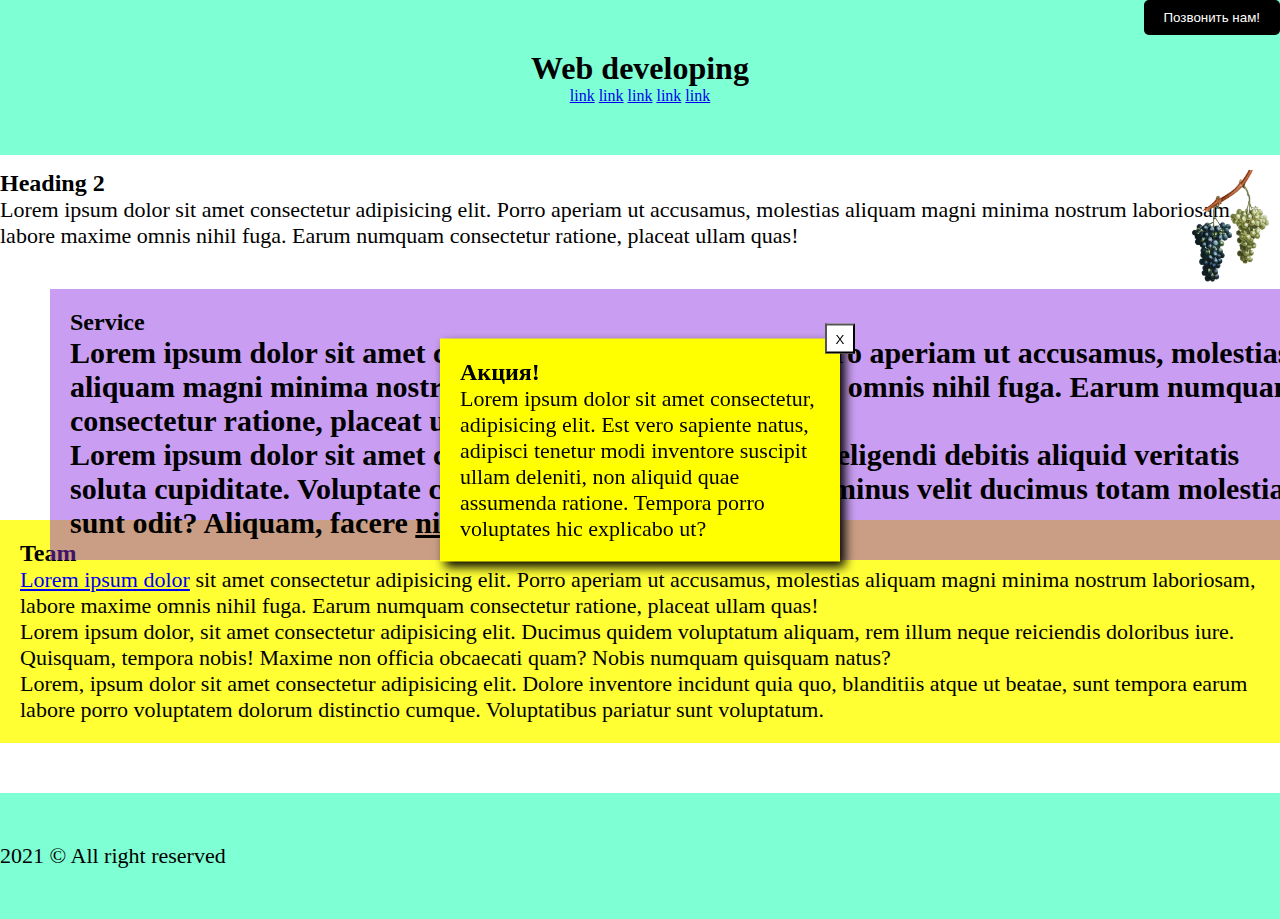
<file: task1.1homework1/index.html>
<!DOCTYPE html>
<html lang="en">

<head>
   <meta charset="UTF-8">
   <meta http-equiv="X-UA-Compatible" content="IE=edge">
   <meta name="viewport" content="width=device-width, initial-scale=1.0">
   <title>Document</title>

   <link rel="stylesheet" href="./css/style.css">
</head>

<body>
   <header>
      <nav>
         <h1>Web developing</h1>
         <ul>
            <li><a href="#">link</a></li>
            <li><a href="#">link</a></li>
            <li><a href="#">link</a></li>
            <li><a href="#">link</a></li>
            <li><a href="#">link</a></li>
         </ul>
      </nav>
   </header>
   <main>
      <div class="container">
         <section>
            <h2>Heading 2</h2>
            <p>Lorem ipsum dolor sit amet consectetur adipisicing elit. Porro aperiam ut accusamus, molestias aliquam
               magni minima nostrum laboriosam, labore maxime omnis nihil fuga. Earum numquam consectetur ratione,
               placeat ullam quas!</p>
         </section>
         <section class="service">
            <h2>Service</h2>
            <p>Lorem ipsum dolor sit amet consectetur adipisicing elit. Porro aperiam ut accusamus, molestias aliquam
               magni minima nostrum laboriosam, labore maxime omnis nihil fuga. Earum numquam consectetur ratione,
               placeat ullam quas!</p>
            <p>Lorem ipsum dolor sit amet consectetur adipisicing elit. Est eligendi debitis aliquid veritatis soluta
               cupiditate. Voluptate corporis consectetur modi eum minus velit ducimus totam molestias sunt odit?
               Aliquam, facere <a href="#">nihil.</a> </p>
         </section>
         <section class="team">
            <h2>Team</h2>
            <p> <a href="#">Lorem ipsum dolor</a> sit amet consectetur adipisicing elit. Porro aperiam ut accusamus,
               molestias aliquam
               magni minima nostrum laboriosam, labore maxime omnis nihil fuga. Earum numquam consectetur ratione,
               placeat ullam quas!</p>
            <p>Lorem ipsum dolor, sit amet consectetur adipisicing elit. Ducimus quidem voluptatum aliquam, rem illum
               neque reiciendis doloribus iure. Quisquam, tempora nobis! Maxime non officia obcaecati quam? Nobis
               numquam quisquam natus?</p>
            <p>Lorem, ipsum dolor sit amet consectetur adipisicing elit. Dolore inventore incidunt quia quo, blanditiis
               atque ut beatae, sunt tempora earum labore porro voluptatem dolorum distinctio cumque. Voluptatibus
               pariatur sunt voluptatum.</p>
            <img class="pic" src="./img/trees.png" alt="trees" width="100">
            <button class="callme">Позвонить нам!</button>
         </section>
      </div>
   </main>
   <footer>
      <div class="container">
         <p>2021 &copy; All right reserved</p>
      </div>
   </footer>
   <div class="popap">
      <h2>Акция!</h2>
      <p>Lorem ipsum dolor sit amet consectetur, adipisicing elit. Est vero sapiente natus, adipisci tenetur modi
         inventore suscipit ullam deleniti, non aliquid quae assumenda ratione. Tempora porro voluptates hic explicabo
         ut?</p>
      <button class="close">X</button>
   </div>
</body>

</html>
</file>
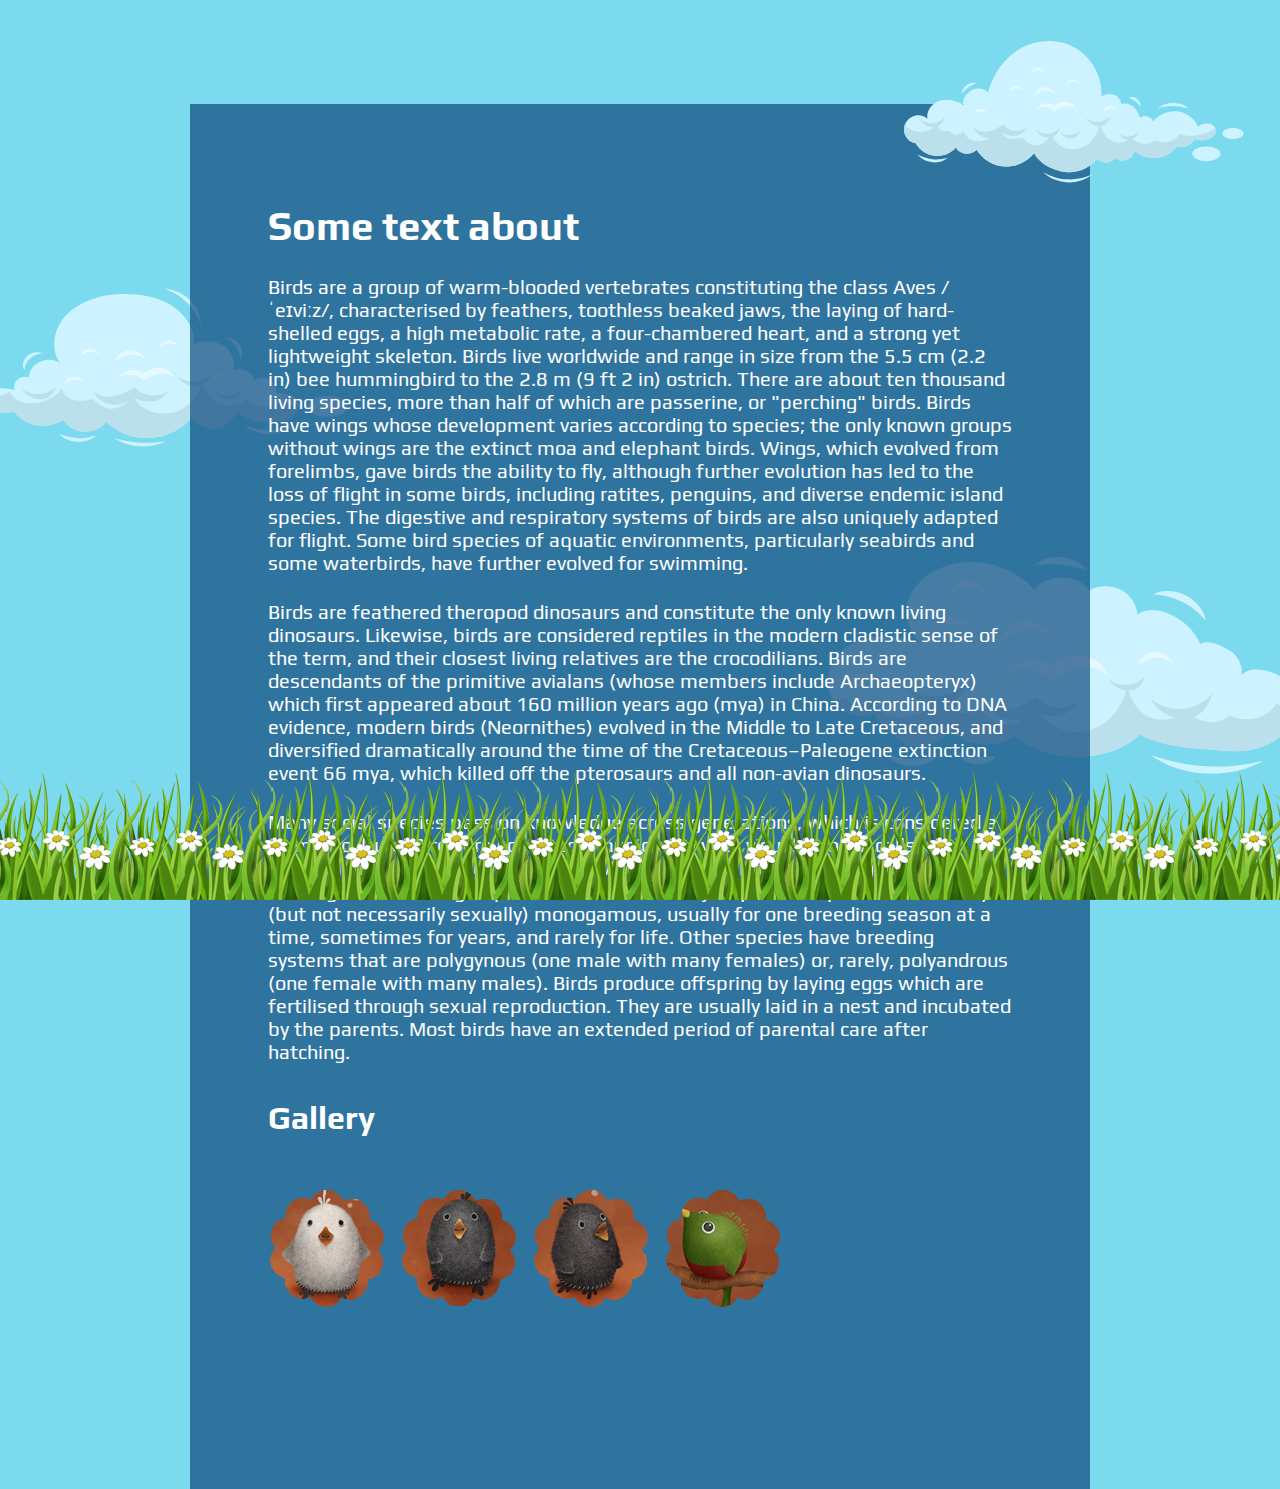
<file: task1.5homework3/index.html>
<!DOCTYPE html>
<html lang="en">

<head>
   <meta charset="UTF-8">
   <meta http-equiv="X-UA-Compatible" content="IE=edge">
   <meta name="viewport" content="width=device-width, initial-scale=1.0">
   <title>homeworkposition</title>
   <link rel="preconnect" href="https://fonts.googleapis.com">
   <link rel="preconnect" href="https://fonts.gstatic.com" crossorigin>
   <link href="https://fonts.googleapis.com/css2?family=Play:wght@400;700&display=swap" rel="stylesheet">
   <link rel="stylesheet" href="./css/style.css">
</head>

<body>
   <div class="container">
      <img class="cloud1" src="./img/cloud1.svg" alt="cloud1">
      <img class="cloud2" src="./img/cloud2.svg" alt="cloud2">
      <img class="cloud3" src="./img/cloud3.svg" alt="cloud3">
      <div class="text">
         <h1>Some text about</h1>
         <p>Birds are a group of warm-blooded vertebrates constituting the class Aves /ˈeɪviːz/, characterised by
            feathers, toothless beaked jaws, the laying of hard-shelled eggs, a high metabolic rate, a four-chambered
            heart, and a strong yet lightweight skeleton. Birds live worldwide and range in size from the 5.5 cm (2.2
            in) bee hummingbird to the 2.8 m (9 ft 2 in) ostrich. There are about ten thousand living species, more than
            half of which are passerine, or "perching" birds. Birds have wings whose development varies according to
            species; the only known groups without wings are the extinct moa and elephant birds. Wings, which evolved
            from forelimbs, gave birds the ability to fly, although further evolution has led to the loss of flight in
            some birds, including ratites, penguins, and diverse endemic island species. The digestive and respiratory
            systems of birds are also uniquely adapted for flight. Some bird species of aquatic environments,
            particularly seabirds and some waterbirds, have further evolved for swimming.</p>
         <p>Birds are feathered theropod dinosaurs and constitute the only known living dinosaurs. Likewise, birds are
            considered reptiles in the modern cladistic sense of the term, and their closest living relatives are the
            crocodilians. Birds are descendants of the primitive avialans (whose members include Archaeopteryx) which
            first appeared about 160 million years ago (mya) in China. According to DNA evidence, modern birds
            (Neornithes) evolved in the Middle to Late Cretaceous, and diversified dramatically around the time of the
            Cretaceous–Paleogene extinction event 66 mya, which killed off the pterosaurs and all non-avian dinosaurs.
         </p>
         <p>Many social species pass on knowledge across generations, which is considered a form of culture. Birds are
            social, communicating with visual signals, calls, and songs, and participating in such behaviours as
            cooperative breeding and hunting, flocking, and mobbing of predators. The vast majority of bird species are
            socially (but not necessarily sexually) monogamous, usually for one breeding season at a time, sometimes for
            years, and rarely for life. Other species have breeding systems that are polygynous (one male with many
            females) or, rarely, polyandrous (one female with many males). Birds produce offspring by laying eggs which
            are fertilised through sexual reproduction. They are usually laid in a nest and incubated by the parents.
            Most birds have an extended period of parental care after hatching.</p>
         <h2>Gallery</h2>
         <img src="./img/bird4.svg" alt="bird4">
         <img src="./img/bird3.svg" alt="bird3">
         <img src="./img/bird2.svg" alt="bird2">
         <img src="./img/bird1.svg" alt="bird1">
      </div>

   </div>
   <div class="grass">

   </div>
</body>

</html>
</file>
<file: task1.1homework1/css/style.css>
* {
   padding: 0;
   margin: 0;
   box-sizing: border-box;
}

body {
   font-family: Tahoma;
}

.container {
   position: relative;
   max-width: 1300px;
   margin: auto;
}

header,
footer {
   background-color: aquamarine;
   padding: 50px 0px;
}

main {
   padding: 170px 0px 50px 0px;
}

header {
   text-align: center;
   position: fixed;
   width: 100%;
   z-index: 100;
}

li {
   display: inline-block;
}

p {
   font-size: 22px;
}

.service {
   background-color: rgba(137, 43, 226, 0.459);
   padding: 20px;
   position: relative;
   top: 40px;
   left: 50px;

}

.service a {
   color: black;
}

.service p {
   font-size: 30px;
   font-weight: bold;
}

.team {

   background-color: rgba(255, 255, 0, 0.795);
   padding: 20px;
}

.pic {
   position: absolute;
   /* top: 30px;
   left: 50px; */
   right: 0;
   top: 0;
}

.callme {
   background-color: black;
   color: white;
   border: none;
   padding: 10px 20px;
   border-radius: 5px;
   position: fixed;
   right: 0;
   top: 0;
   z-index: 100;
}

.popap {
   width: 400px;
   padding: 20px;
   background-color: yellow;
   position: fixed;
   top: 50%;
   left: 50%;
   /* margin-top: -100px;
   margin-left: -200px; */
   transform: translate(-50%, -50%);
   box-shadow: 5px 5px 10px black;

}

.close {
   width: 30px;
   height: 30px;
   position: absolute;
   top: -15px;
   right: -15px;
   padding: 5px;
   background-color: white;
   color: black;
   /* transform: translate(50%, -50%); */
}
</file>
<file: task1.5homework3/css/style.css>
* {
   margin: 0px;
   padding: 0px;
   box-sizing: border-box;
}


body {
   background-color: #7CDAEF;
   font-family: 'Play', sans-serif;
   padding-top: 104px;
}

.container {
   background: rgba(14, 73, 126, 0.7);
   max-width: 900px;
   margin: 0 auto;
   padding: 99px 78px 176px 78px;
   position: relative;


}

h1 {
   font-weight: 700;
   font-size: 40px;
   line-height: 46px;
   color: #FFFFFF;
}

p {
   font-weight: 400;
   font-size: 20px;
   line-height: 23px;
   color: #FFFFFF;
   margin-top: 26px;
}

h2 {
   margin: 36px 0px 51px 0px;
   font-weight: 700;
   font-size: 32px;
   line-height: 37px;
   color: #FFFFFF;
}

.text img {
   margin-right: 10px;
}

.cloud1 {
   position: absolute;
   top: 184px;
   left: -205px;
   z-index: -1;

}

.cloud2 {
   position: absolute;
   top: -63px;
   right: -154px;
   z-index: 1;
}

.cloud3 {
   position: absolute;
   right: -206px;
   top: 452px;
   z-index: -1;

}

.grass {
   position: fixed;
   bottom: 0;
   left: 0;
   background-image: url(../img/grass.png);
   width: 100%;
   height: 132px;
}
</file>
